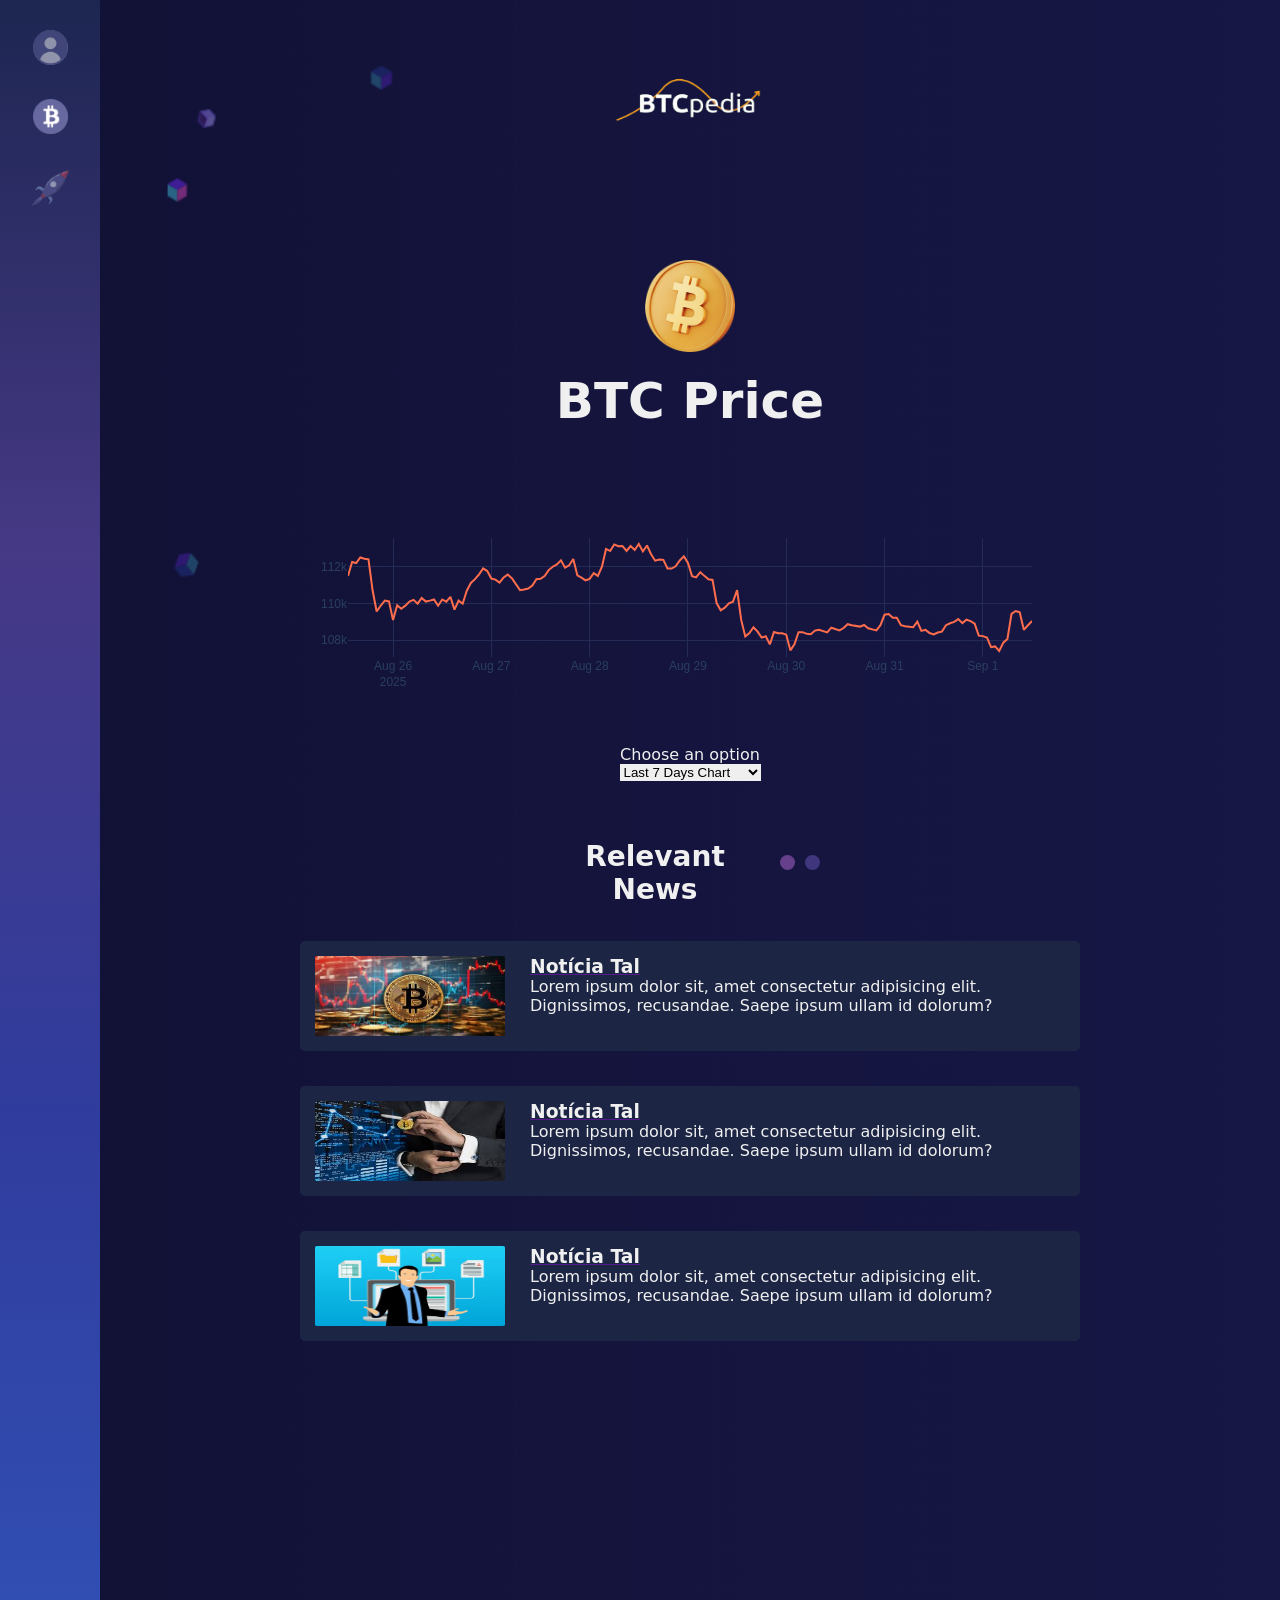
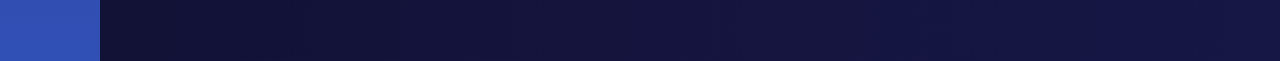
<file: index.html>
<!DOCTYPE html>
<html lang="en">

<head>
    <meta charset="UTF-8">
    <meta name="viewport" content="width=device-width, initial-scale=1.0">
    <title>BTCpedia</title>
    <link rel="stylesheet" href="main.css">
    <link rel="shortcut icon" href="assets/favicon_io/favicon.ico" type="image/x-icon">

</head>

<body>
    <div class="side_menu">
        <a href="profile.html"><img src="assets/profile_icon.png" alt="" height="35px" width="35px"
                style="opacity: 0.5;"></a>
        <a href="#"><img src="assets/btc_section_icon.png" alt="" height="35px" width="35px"></a>
        <a href="learn.html"><img src="assets/learn_icon.png" alt="" height="40px" width="40px"
                style="opacity: 0.5;"></a>
    </div>

    <main>
        <section>
            <a href="#" id="btcpedia_logo"><img src="assets/btcpedia_logo.png" alt="BTCpedia Logo" width="145px"
                    height="50px"></a>

            <div class="page_title">
                <img src="assets/bitcoin_logo.png" alt="BTC Logo">
                <h1>BTC Price</h1>
            </div>

            <iframe src="btc_7_days_chart.html" class="iframe_chart"></iframe>

            <label for="chart_options">Choose an option</label>
            <select name="chart_options" id="chart_options" onchange="chart_changed()">
                <option value="btc_7_days_chart">Last 7 Days Chart</option>
                <option value="btc_last_2_months_chart">Last 2 Months Chart</option>
                <option value="btc_last_year_chart">Last Year Chart</option>
            </select>
        </section>


        <header id="header">
            <h1 id="section_h1">Relevant News</h1>

            <div class="carousel-buttons">
                <button class="prev" id="active_btn"></button>
                <button class="next"></button>
            </div>
        </header>

        <div class="carousel-container">
            <div class="carousel">
                <section class="news">
                    <article>
                        <img src="assets/btc_image_1.jpg" alt="" width="40%" height="80px" id="first_news_img">
                        <div>
                            <a href="" id="first_news_link" target="_blank">
                                <h1 id="first_news_title">Notícia Tal</h1>
                            </a>
                            <p id="first_news_description">Lorem ipsum dolor sit, amet consectetur adipisicing elit.
                                Dignissimos, recusandae. Saepe ipsum ullam id dolorum?</p>
                        </div>
                    </article>
                    <article>
                        <img src="assets/btc_image_2.jpg" alt="" width="40%" height="80px">
                        <div>
                            <a href="" id="second_news_link" target="_blank">
                                <h1 id="second_news_title">Notícia Tal</h1>
                            </a>
                            <p id="second_news_description">Lorem ipsum dolor sit, amet consectetur adipisicing elit.
                                Dignissimos, recusandae. Saepe ipsum ullam id dolorum?</p>
                        </div>
                    </article>
                    <article id="last_news">
                        <img src="assets/btc_image_3.jpg" alt="" width="40%" height="80px">
                        <div>
                            <a href="" id="third_news_link" target="_blank">
                                <h1 id="third_news_title">Notícia Tal</h1>
                            </a>
                            <p id="third_news_description">Lorem ipsum dolor sit, amet consectetur adipisicing elit.
                                Dignissimos, recusandae. Saepe ipsum ullam id dolorum?</p>
                        </div>
                    </article>
                </section>

                <section class="dashboard">
                    <div>
                        <h1>Current Price</h1>
                        <span id="btc_price">119.903 USD</span>

                        <h1 style="text-align: center; margin-top: 50px;">BTC Trading Volume in the Last 7 Days</h1>
                        <iframe src="last_week_trades_chart.html" frameborder="0"></iframe>

                    </div>
                </section>
            </div>
        </div>

    </main>
</body>
<script src="script.js"></script>

</html>
</file>
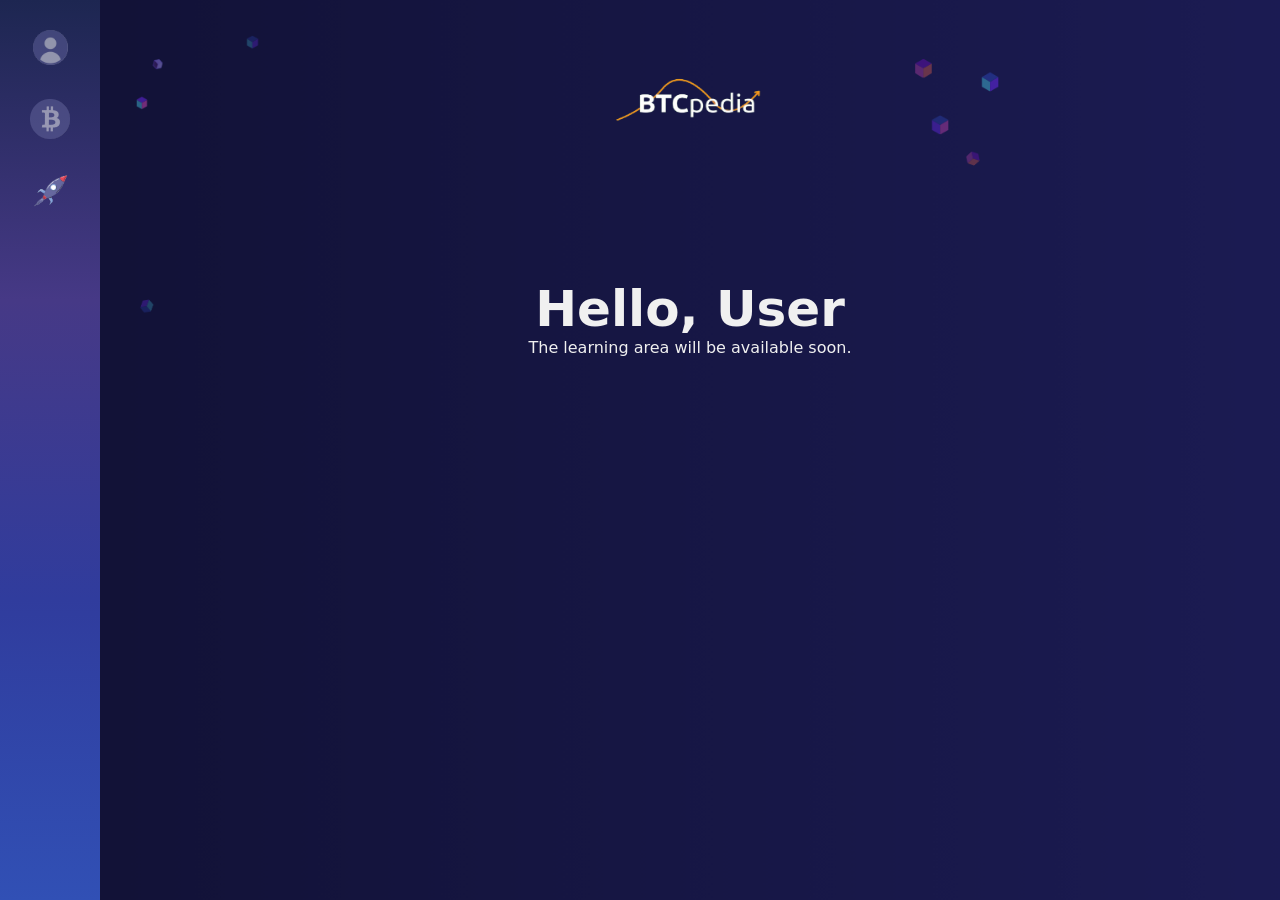
<file: learn.html>
<!DOCTYPE html>
<html lang="en">

<head>
    <meta charset="UTF-8">
    <meta name="viewport" content="width=device-width, initial-scale=1.0">
    <title>Document</title>
    <link rel="stylesheet" href="main.css">
    <link rel="shortcut icon" href="assets/favicon_io/favicon.ico" type="image/x-icon">
</head>

<body>
    <div class="side_menu">
        <a href="profile.html"><img src="assets/profile_icon.png" alt="" height="35px" width="35px"
                style="opacity: 0.5;"></a>
        <a href="index.html"><img src="assets/btc_section_icon.png" alt="" title="BTC Info and News"
                style="opacity: 0.5;"></a>
        <a href="#"><img src="assets/learn_icon.png" alt="" height="35px" width="35px"></a>
    </div>

    <main>
        <section>
            <a href="#" id="btcpedia_logo"><img src="assets/btcpedia_logo.png" alt="BTCpedia Logo" width="145px"
                    height="50px"></a>

            <div class="page_title">
                <h1>Hello, User</h1>
            </div>

            <div class="advice">
                <p>The learning area will be available soon.</p>
            </div>
        </section>
    </main>
</body>
<script>
</script>

</html>
</file>
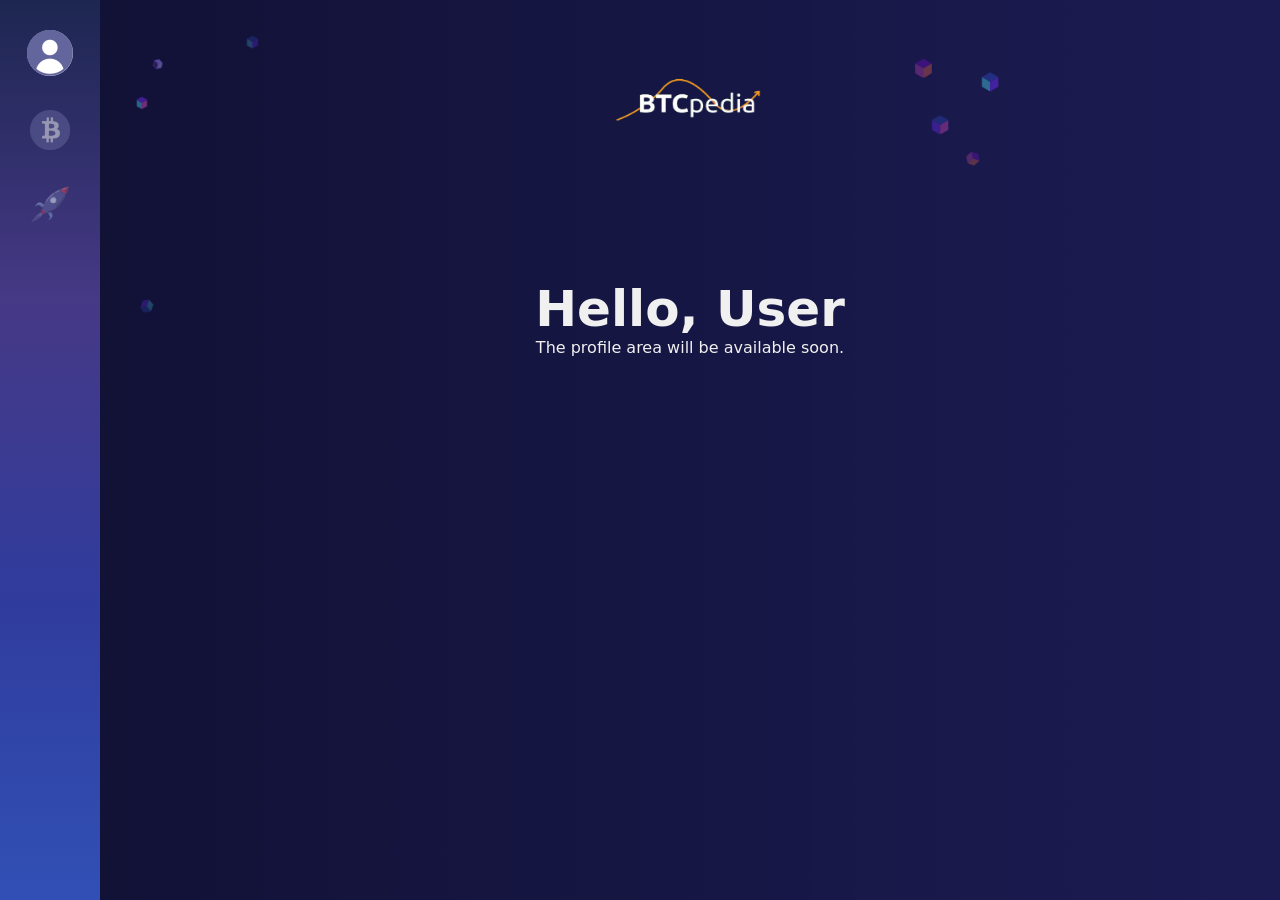
<file: profile.html>
<!DOCTYPE html>
<html lang="en">

<head>
    <meta charset="UTF-8">
    <meta name="viewport" content="width=device-width, initial-scale=1.0">
    <title>Document</title>
    <link rel="stylesheet" href="main.css">
    <link rel="shortcut icon" href="assets/favicon_io/favicon.ico" type="image/x-icon">
</head>

<body>
    <div class="side_menu">
        <a href="#"><img src="assets/profile_icon.png" alt=""></a>
        <a href="index.html"><img src="assets/btc_section_icon.png" alt="" title="BTC Info and News"
                style="opacity: 0.5;"></a>
        <a href="learn.html"><img src="assets/learn_icon.png" alt="" height="40px" width="40px"
                style="opacity: 0.5;"></a>
        <a href="#"></a>
    </div>

    <main>
        <section>
            <a href="#" id="btcpedia_logo"><img src="assets/btcpedia_logo.png" alt="BTCpedia Logo" width="145px"
                    height="50px"></a>

            <div class="page_title">
                <h1>Hello, User</h1>
            </div>

            <div class="advice">
                <p>The profile area will be available soon.</p>
            </div>
        </section>
    </main>
</body>
<script>
</script>

</html>
</file>
<file: main.css>
* {
    border: none;
    margin: 0;
    padding: 0;
}

body {
    display: flex;
    min-height: 100vh;
    color: #F0F0F0;
    font-family: system-ui, -apple-system, BlinkMacSystemFont, 'Segoe UI', Roboto, Oxygen, Ubuntu, Cantarell, 'Open Sans', 'Helvetica Neue', sans-serif;
    background-color: #1C2544;
}

.side_menu {
    display: flex;
    align-items: center;
    flex-direction: column;
    background-image: linear-gradient(to bottom, #1D2651, #463986, #303c9d, #3150B5);
    width: 14%;
    max-width: 100px;
    min-height: 100vh;

}

.side_menu>a:first-child {
    margin-top: 30px;
}

.side_menu>a {
    text-decoration: none;
    color: #474747;
    margin-bottom: 30px;
}

.side_menu>a:last-child {
    margin-bottom: 0px;
}

#btcpedia_logo {
    margin-top: 2%;
}

#btcpedia_logo>img {
    width: 280px;
    height: 150px;
}

main {
    width: 100%;
    display: flex;
    flex-direction: column;
    background-image: url(assets/wallpaper.png);
    background-size: cover;
}

section {
    display: flex;
    flex-direction: column;
    align-items: center;
    justify-content: center;
}

.news {
    display: flex;
    justify-content: flex-start;
}

h1 {
    color: #f0f0f0;
}

.iframe_chart {
    width: 85%;
    min-height: 300px;
    min-width: 420px;
    max-width: 860px;
    height: 35vh;
    border: none;
    transition: opacity 0.35s ease-in-out;
    opacity: 1;
}

iframe.fade-out {
    opacity: 0;
}

.page_title {
    margin-top: 7%;
    display: flex;
    flex-direction: column;
    align-items: center;
}

.page_title>h1 {
    margin-top: 20px;
    font-size: 50px;
}

.page_title>img {
    width: 90px;
    height: 92px;
}

header#header {
    margin-top: 5%;
    display: flex;
    justify-content: center;
}

.carousel-buttons {
    margin-top: 15px;
    display: flex;
    justify-content: center;
}

#active_btn {
    background: #66408a;
}

header>h1 {
    text-align: center;
    font-size: 28px;
    width: 200px;
    margin-right: 20px;
    transition: opacity 0.45s ease-in-out;
    opacity: 1;
}


.h1_fade_out {
    opacity: 0;
}

article {
    display: flex;
    justify-content: flex-start;
    padding: 15px;
    border-radius: 5px;
    background-color: #1C2544;
    margin-top: 35px;
    width: 65%;
    max-width: 750px;
}

article>img {
    margin-right: 25px;
    border-radius: 1.5%;
    max-width: 190px;
}

article>div>a>h1 {
    color: #f0f0f0;
}

article>p {
    text-align: justify;
    color: #F0F0F0;
}

article>div {
    flex: 1;
}

article#last_news {
    margin-bottom: 5%;
}

.carousel-container {
    width: 100%;
    overflow: hidden;
    position: relative;
}

.carousel {
    display: flex;
    width: 100%;
    /* 2 slides lado a lado */
    transition: transform 0.6s ease-in-out;
}

.news,
.dashboard {
    display: flex;
    flex-direction: column;
    align-items: center;
    width: 100%;
    flex: 0 0 100%;
    min-height: 80vh;
}

.dashboard {
    justify-content: flex-start;
    margin-top: 35px;
}

.dashboard>div {
    display: flex;
    flex-direction: column;
    justify-content: center;
    align-items: center;
    width: 75%;
    background-color: #1C2544;
    border-radius: 5px;
    padding: 15px;
    max-width: 750px;
}

.dashboard>div iframe {
    width: 100%;
    max-width: 500px;
    height: 35vh;
}


.carousel-buttons button {
    background: #3F367D;
    color: #fff;
    border: none;
    width: 15px;
    height: 15px;
    margin: 0 5px;
    font-size: 18px;
    cursor: pointer;
    border-radius: 100%;
    transition: background 0.3s;
}

.carousel-buttons button:hover {
    background: #66408a;
}

span#btc_price {
    margin-top: 8px;
    font-size: 25px;
    color: #e4752b;
}
</file>
